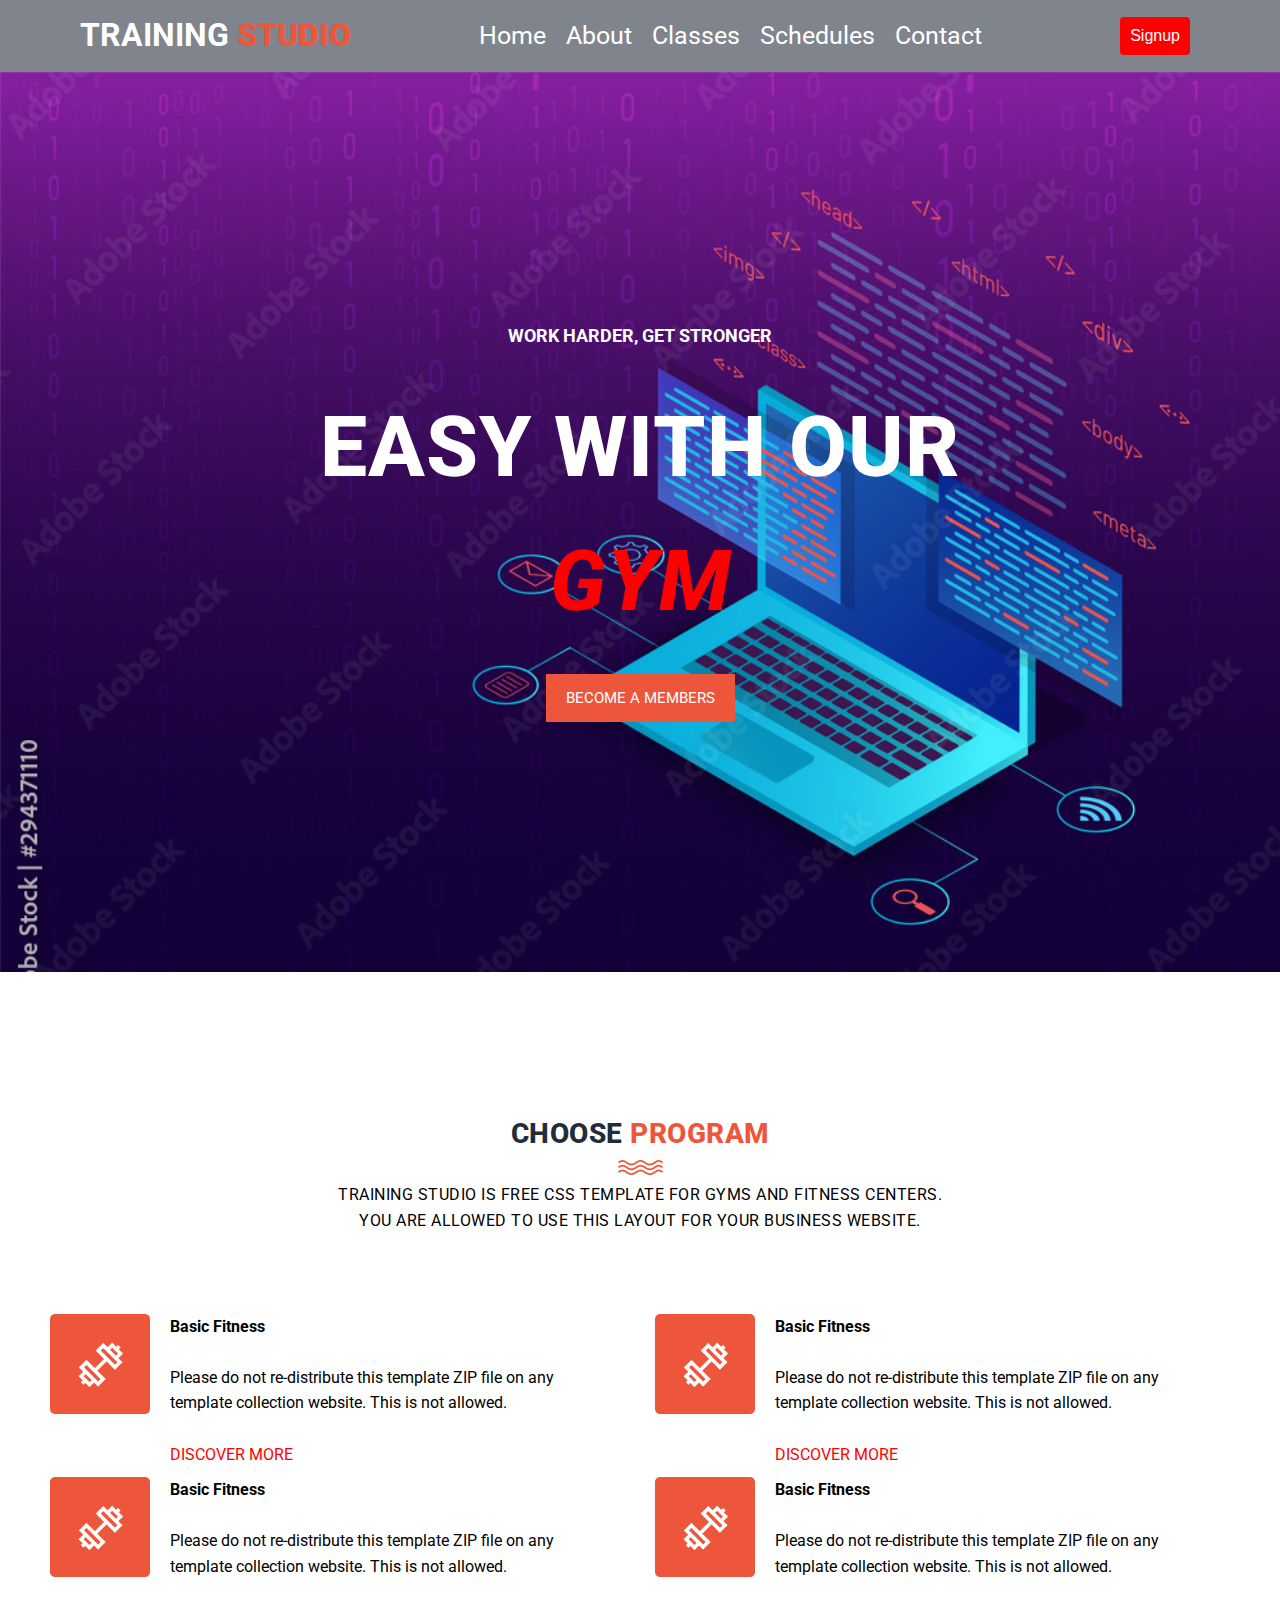
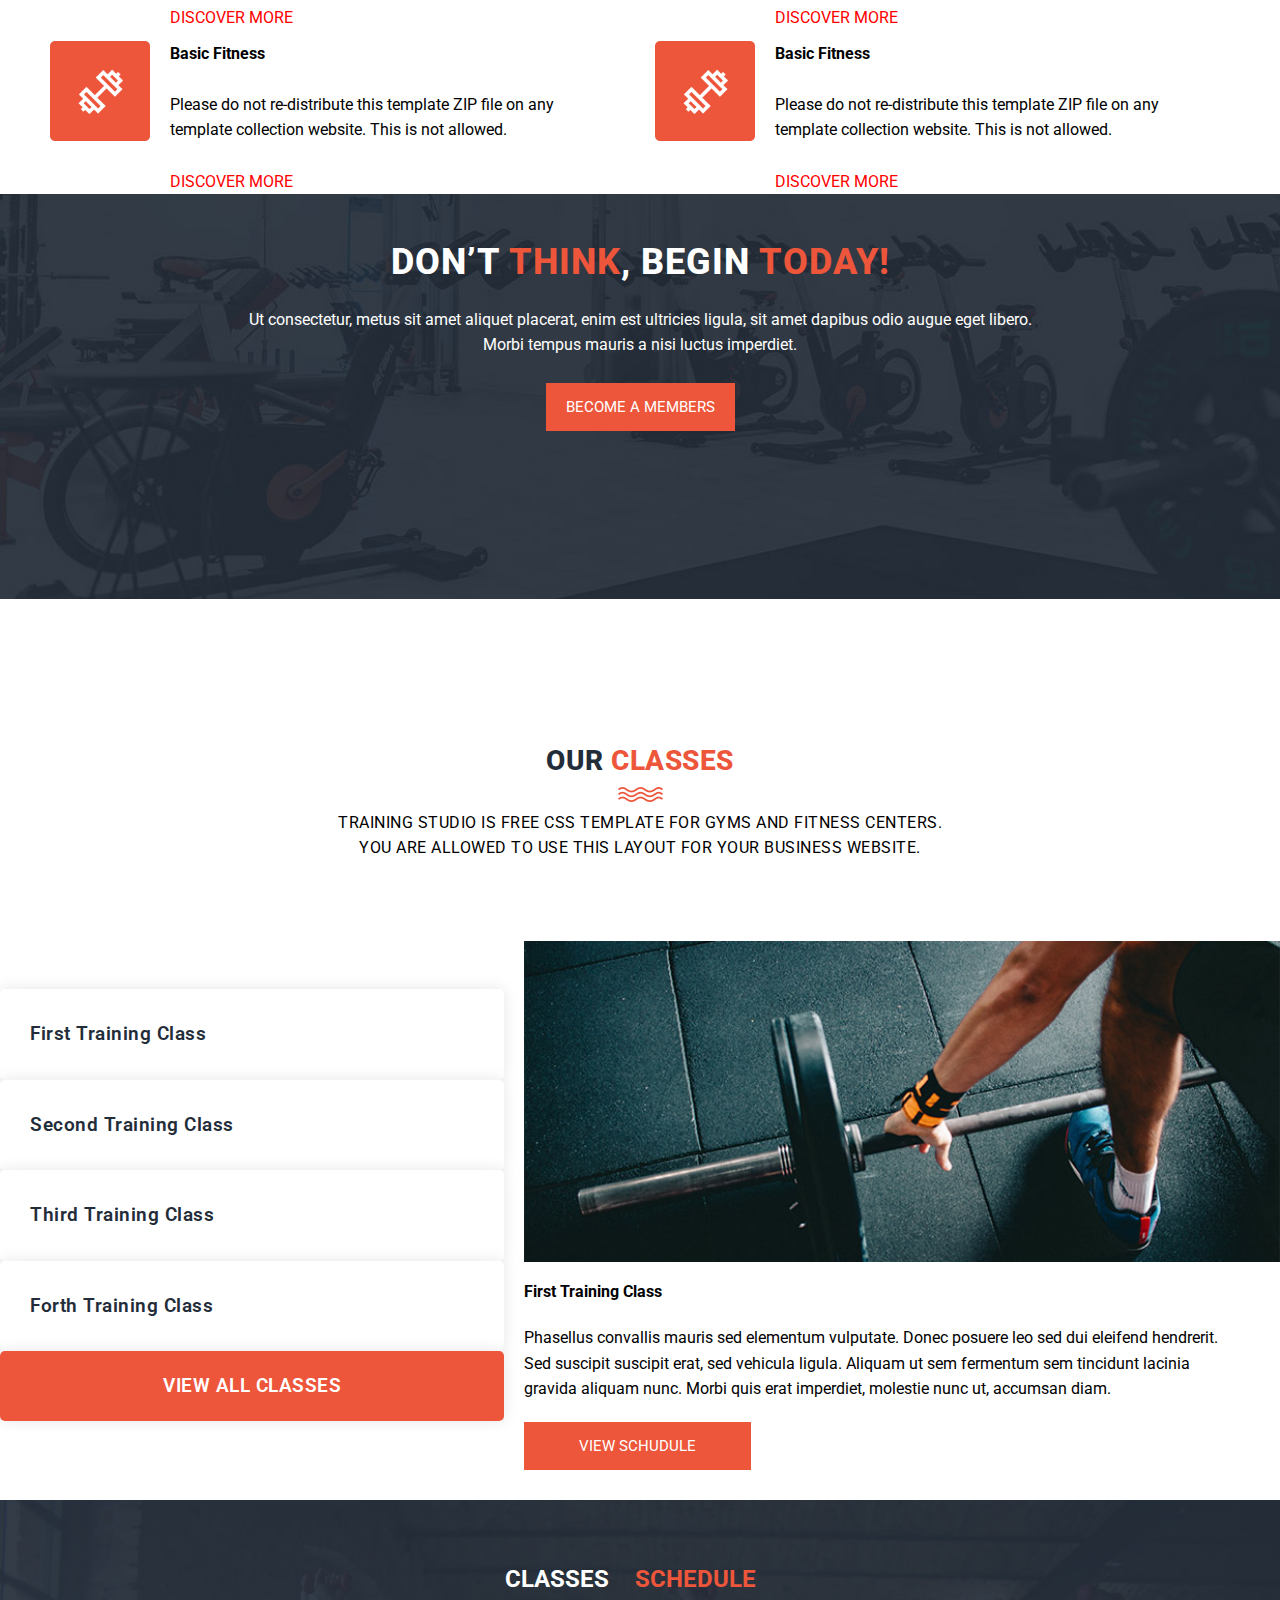
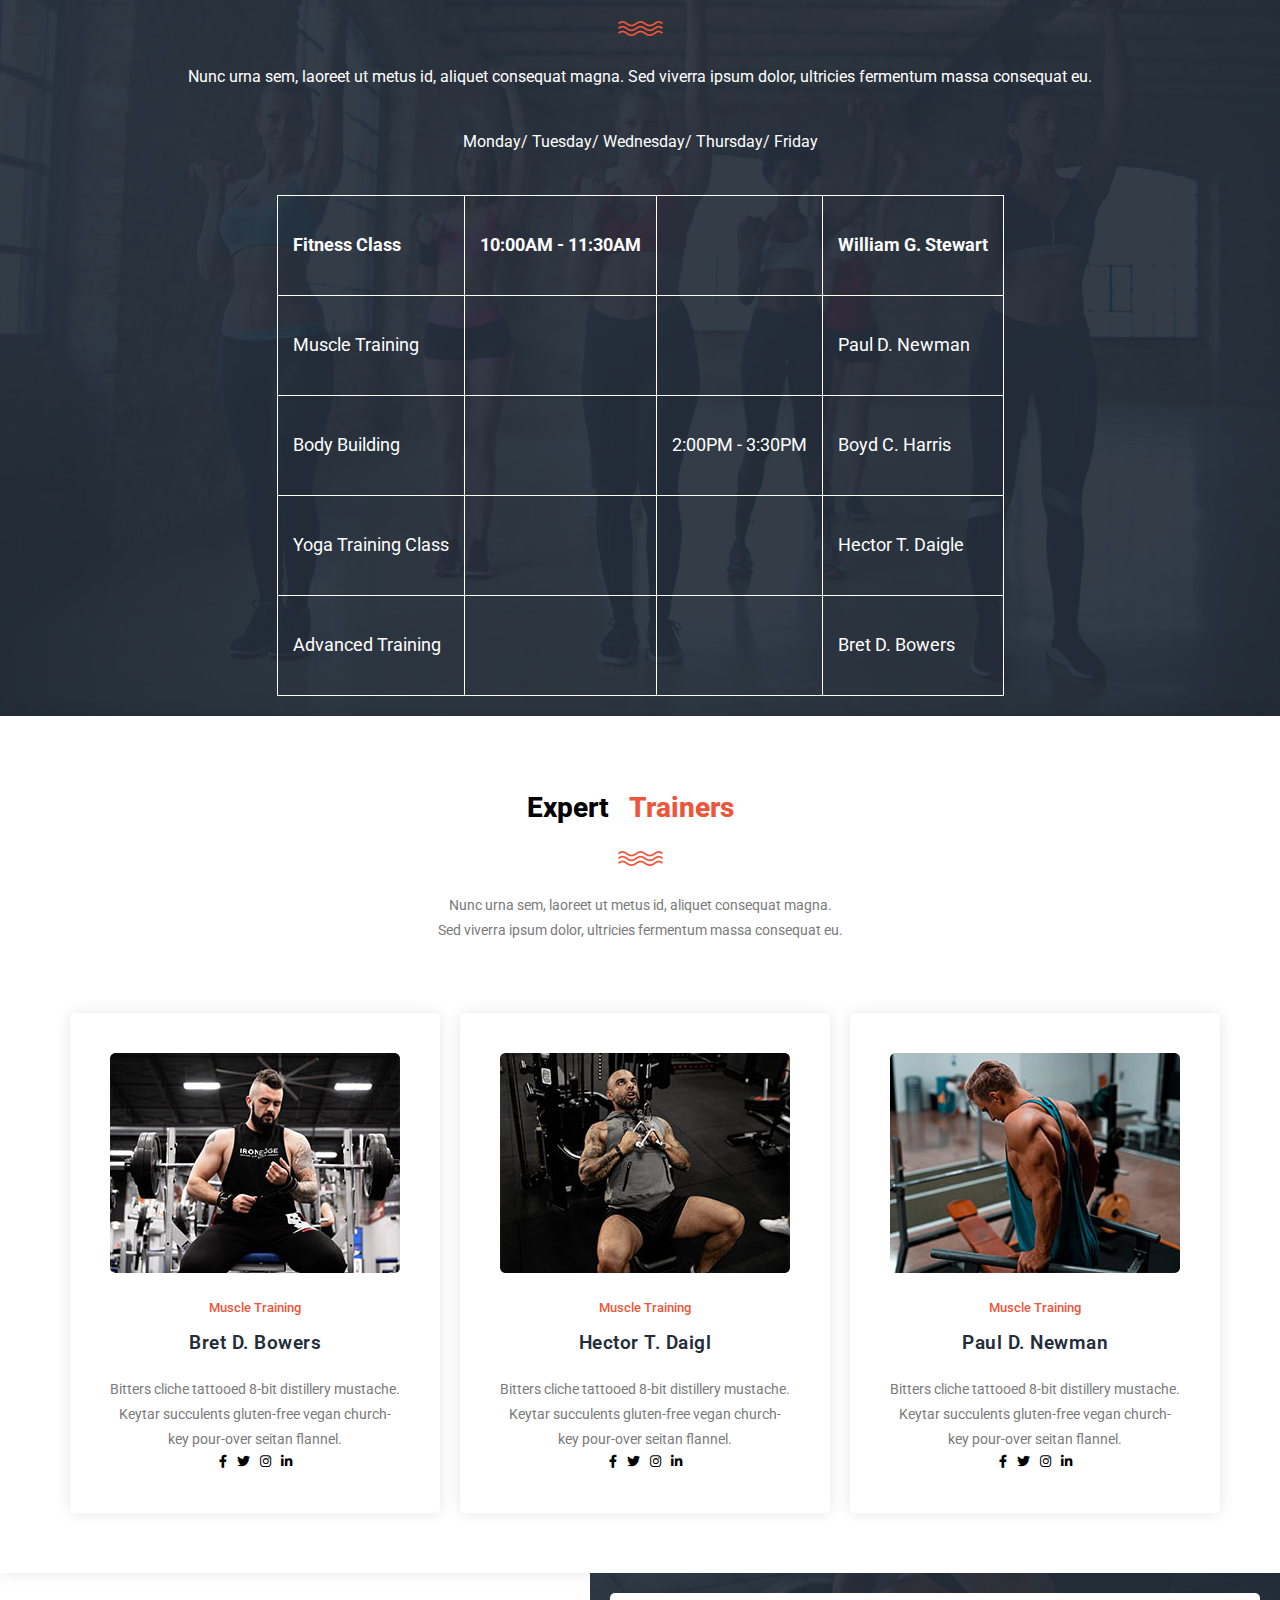
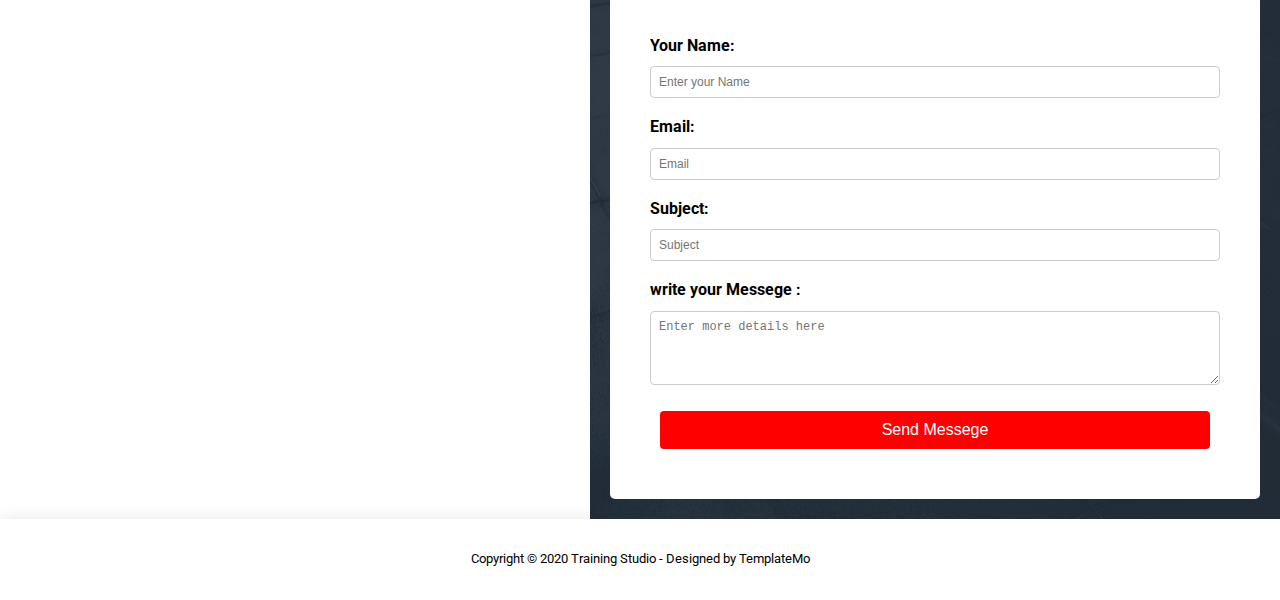
<file: index.html>
<!DOCTYPE html>
<html lang="en">

<head>
    <meta charset="UTF-8">
    <meta name="viewport" content="width=device-width, initial-scale=1.0">
    <title>Document</title>
</head>
<link rel="stylesheet" href="https://cdnjs.cloudflare.com/ajax/libs/font-awesome/6.6.0/css/all.min.css">
    <link rel="stylesheet" href="https://cdnjs.cloudflare.com/ajax/libs/font-awesome/6.0.0-beta3/css/all.min.css">

<link rel="stylesheet" href="style.css">

<body>
    <!-- https://templatemo.com/live/templatemo_548_training_studio -->
    <header>
        <div class="humbuger">
            <i class="fa-solid fa-bars" data-visible="true"
          ></i>
            <i class="fa-solid fa-close" data-visible="false"></i>

        </div>
        <nav class="container Desktop-Menu" data-visible="false">
            <h2>TRAINING <em>STUDIO</em></h2>
            <ul class="list">
                <li><a href="#">Home</a></li>
                <li><a href="#">About</a></li>
                <li><a href="#">Classes</a></li>
                <li><a href="#">Schedules</a></li>
                <li><a href="#">Contact</a></li>
            </ul>
            <button>Signup</button>
        </nav>
        <nav class="Mobile-Menu" data-visible="false">
            <div class="navigation">
                <h2>TRAINING <span class="MobileHead">STUDIO</span> </h2>
                <ul class="list">
                    <li><a href="#">Home</a></li>
                    <li><a href="#">About</a></li>
                    <li><a href="#">Classes</a></li>
                    <li><a href="#">Schedules</a></li>
                    <li><a href="#">Contact</a></li>
                </ul>

                <button class="mobilebutton">Signup</button>
            </div>

        </nav>
    </header>
    <div class="hero">
        <div class="caption">
            <h6>WORK HARDER, GET STRONGER</h6>
            <h2>EASY WITH OUR<br>
                <em>GYM</em>
            </h2>
        </div>
        <div class="mainbutton">
            <a href="#">BECOME A MEMBERS</a>
        </div>

    </div>
    <section class="section">
        <div class="container">
            <div class="section-heading">
                <h2>CHOOSE <em>PROGRAM</em>
                </h2>
                <div class="photo">
                    <img src="svg.png" alt="">
                </div>
                <P>Training Studio is free CSS template for gyms and fitness centers. <br> You are allowed to use this
                    layout for your business website.</P>
            </div>
        </div>
        <div class="container1">
            <div class="one">
                <div class="image1">
                    <img src="fit.png" alt="">
                </div>
                <div class="info">
                    <h4>Basic Fitness</h4>
                    <br>
                    <p>Please do not re-distribute this template ZIP file on any <br> template collection website. This
                        is not allowed.</p>
                    <br>
                    <a href="#">DISCOVER MORE</a>
                </div>
            </div>
            <div class="one">
                <div class="image1">
                    <img src="fit.png" alt="">
                </div>
                <div class="info">
                    <h4>Basic Fitness</h4>
                    <br>
                    <p>Please do not re-distribute this template ZIP file on any <br> template collection website. This
                        is not allowed.</p>
                    <br>
                    <a href="#">DISCOVER MORE</a>
                </div>
            </div>
            <div class="one">
                <div class="image1">
                    <img src="fit.png" alt="">
                </div>
                <div class="info">
                    <h4>Basic Fitness</h4>
                    <br>
                    <p>Please do not re-distribute this template ZIP file on any <br> template collection website. This
                        is not allowed.</p>
                    <br>
                    <a href="#">DISCOVER MORE</a>
                </div>
            </div>
            <div class="one">
                <div class="image1">
                    <img src="fit.png" alt="">
                </div>
                <div class="info">
                    <h4>Basic Fitness</h4>
                    <br>
                    <p>Please do not re-distribute this template ZIP file on any <br> template collection website. This
                        is not allowed.</p>
                    <br>
                    <a href="#">DISCOVER MORE</a>
                </div>
            </div>
            <div class="one">
                <div class="image1">
                    <img src="fit.png" alt="">
                </div>
                <div class="info">
                    <h4>Basic Fitness</h4>
                    <br>
                    <p>Please do not re-distribute this template ZIP file on any <br> template collection website. This
                        is not allowed.</p>
                    <br>
                    <a href="#">DISCOVER MORE</a>
                </div>
            </div>
            <div class="one">
                <div class="image1">
                    <img src="fit.png" alt="">
                </div>
                <div class="info">
                    <h4>Basic Fitness</h4>
                    <br>
                    <p>Please do not re-distribute this template ZIP file on any <br> template collection website. This
                        is not allowed.</p>
                    <br>
                    <a href="#">DISCOVER MORE</a>
                </div>
            </div>
        </div>
    </section>
    <div class="middle">
        <div class="middleHead"></div>
        <h2>Don’t <em>think</em>, begin <em>today!</em></h2>
        <p>Ut consectetur, metus sit amet aliquet placerat, enim est ultricies ligula, sit amet dapibus odio augue eget
            libero. <br> Morbi tempus mauris a nisi luctus imperdiet.</p>
        <a href="#">BECOME A MEMBERS</a>
    </div>
    <section class="section2">
        <div class="container">
            <div class="section-heading">
                <h2>OUR <em>CLASSES</em>
                </h2>
                <div class="photo">
                    <img src="svg.png" alt="">
                </div>
                <P>Training Studio is free CSS template for gyms and fitness centers. <br> You are allowed to use this
                    layout for your business website.</P>
            </div>
        </div>
    </section>
    <section class="section3">
        <div class="main3">
            <div class="container3">
                <ul>
                    <li><a href="#">First training class</a></li>
                    <li><a href="#">Second training class</a></li>
                    <li><a href="#">Third training class</a></li>
                    <li><a href="#">Forth training class</a></li>
                </ul>
                <div class="mainroundedbutton">
                    <a href="#">VIEW ALL CLASSES</a>
                </div>
            </div>

            <div class="img">
                <img src="first.jpg" alt="">
                <h4>First Training Class</h4>
                <p>Phasellus convallis mauris sed elementum vulputate. Donec posuere leo sed dui eleifend hendrerit.
                    <br>Sed suscipit suscipit erat, sed vehicula ligula. Aliquam ut sem fermentum sem tincidunt lacinia
                    <br>gravida aliquam nunc. Morbi quis erat imperdiet, molestie nunc ut, accumsan diam.</p>
                <div class="mainroundedbutton2">
                    <a href="#">View Schudule</a>
                </div>
            </div>
        </div>


    </section>

    <section class="section4">
        <div class="container4">

            <div class="section-headin2">
                <h2>CLASSES <em> SCHEDULE</em>
                </h2>
                <div class="photo">
                    <img src="svg.png" alt="">
                </div>
                <P>Nunc urna sem, laoreet ut metus id, aliquet consequat magna. Sed viverra ipsum dolor, ultricies fermentum massa consequat eu.</P>
                <p>Monday/ Tuesday/ Wednesday/ Thursday/ Friday</p>
                </div>

            <div class="styled-table">
                <table>
                    <tr>
                        <th>Fitness Class</th>
                        <th>10:00AM - 11:30AM</th>
                        <th></th>
                        <th>William G. Stewart</th>
                    </tr>
                    <tr>
                        <td>Muscle Training</td>
                        <td></td>
                        <td></td>
                        <td>Paul D. Newman</td>
                    </tr>
                    <tr>
                        <td>Body Building</td>
                        <td></td>
                        <td>2:00PM - 3:30PM</td>
                        <td>Boyd C. Harris</td>
                    </tr>
                    <tr>
                        <td>Yoga Training Class</td>
                        <td></td>
                        <td></td>
                        <td>Hector T. Daigle</td>
                    </tr>
                    <tr>
                        <td>Advanced Training</td>
                        <td></td>
                        <td></td>
                        <td>Bret D. Bowers</td>
                    </tr>
                </table>
            </div>

               
            </div>
        </section>

        <section class="section5">
            <div class="container5">
                <div class="section-headin2">
                    <h2>Expert<em>Trainers</em>
                    </h2>
                    <div class="photo">
                        <img src="svg.png" alt="">
                    </div>
                    <P>Nunc urna sem, laoreet ut metus id, aliquet consequat magna. <br>

                        Sed viverra ipsum dolor, ultricies fermentum massa consequat eu.
                                       </div>
          
            <div class="all">
                <div class="main-container">
                    <img src="gm11.jpg" alt="">
                    <span>Muscle Training</span>
                    <h4>Bret D. Bowers</h4>
                    <p>Bitters cliche tattooed 8-bit distillery mustache. Keytar succulents gluten-free vegan church-key pour-over seitan flannel.</p>
                    <ul class="social-media-list">
                        <li><a href="https://facebook.com" target="_blank"><i class="fab fa-facebook-f"></i></a></li>
                        <li><a href="https://twitter.com" target="_blank"><i class="fab fa-twitter"></i></a></li>
                        <li><a href="https://instagram.com" target="_blank"><i class="fab fa-instagram"></i></a></li>
                        <li><a href="https://linkedin.com" target="_blank"><i class="fab fa-linkedin-in"></i></a></li>
                    </ul>
                </div>
                <div class="main-container">
                    <img src="gm2.jpg" alt="">
                    <span>Muscle Training</span>
                    <h4>Hector T. Daigl</h4>
                    <p>Bitters cliche tattooed 8-bit distillery mustache. Keytar succulents gluten-free vegan church-key pour-over seitan flannel.</p>
                    <ul class="social-media-list">
                        <li><a href="https://facebook.com" target="_blank"><i class="fab fa-facebook-f"></i></a></li>
                        <li><a href="https://twitter.com" target="_blank"><i class="fab fa-twitter"></i></a></li>
                        <li><a href="https://instagram.com" target="_blank"><i class="fab fa-instagram"></i></a></li>
                        <li><a href="https://linkedin.com" target="_blank"><i class="fab fa-linkedin-in"></i></a></li>
                    </ul>
                </div>
                <div class="main-container">
                    <img src="gm1.jpg" alt="">
                    <span>Muscle Training</span>
                    <h4>Paul D. Newman</h4>
                    <p>Bitters cliche tattooed 8-bit distillery mustache. Keytar succulents gluten-free vegan church-key pour-over seitan flannel.</p>
                    <ul class="social-media-list">
                        <li><a href="https://facebook.com" target="_blank"><i class="fab fa-facebook-f"></i></a></li>
                        <li><a href="https://twitter.com" target="_blank"><i class="fab fa-twitter"></i></a></li>
                        <li><a href="https://instagram.com" target="_blank"><i class="fab fa-instagram"></i></a></li>
                        <li><a href="https://linkedin.com" target="_blank"><i class="fab fa-linkedin-in"></i></a></li>
                    </ul>
                </div>
            </div>
        </div>
          </section>
<section class="section6">
    <div class="container6">
        <div class="map-container">
            <iframe 
                src="https://www.google.com/maps/embed?pb=!1m18!1m12!1m3!1d125905.43939709084!2d43.98426444198151!3d9.548201552032797!2m3!1f0!2f0!3f0!3m2!1i1024!2i768!4f13.1!3m3!1m2!1s0x1628bf87108c7219%3A0x61638d9da9bd62d2!2sHargeisa!5e0!3m2!1sen!2sso!4v1729259922619!5m2!1sen!2sso" 
                width="600" 
                height="450" 
                style="border:0;" 
                allowfullscreen="" 
                loading="lazy" 
                referrerpolicy="no-referrer-when-downgrade">
            </iframe>
        </div>
        <div class="frame">
<div class="contact-form">
    <div class="inputs">
        <form action="#">
            <label for="input1">Your Name:</label>
            <input type="text" id="input1" name="input1" placeholder="Enter your Name">
            <label for="input2">Email:</label>
            <input type="email" id="input2" name="input2" placeholder="Email">

            <label for="input3">Subject:</label>
            <input type="password" id="input3" name="input3" placeholder="Subject">

            <label for="textarea">write your Messege :</label>
            <textarea id="textarea" name="textarea" rows="4" placeholder="Enter more details here"></textarea>
                <button type="submit">Send Messege</button>
        </form>
    </div>
        </div>
        </div>
    </div>
    </div>  
</section>
    



    <footer>
        <div class="container5">
            <p>Copyright © 2020 Training Studio - Designed by TemplateMo</p>
        </div>
    </footer>

    <script>
        const hamburger = document.querySelector('.humbuger');
        const mobileMenu = document.querySelector('.Mobile-Menu');
        const icons = document.querySelectorAll("i"); // Rename 'icon' to 'icons' for clarity
    
        hamburger.addEventListener("click", function(event) {
            const isVisible = mobileMenu.getAttribute('data-visible');
            if (isVisible =='true') {
                mobileMenu.setAttribute('data-visible', 'false');
                icons[0].setAttribute('data-visible', 'true'); 
                icons[1].setAttribute('data-visible', 'false');
            } else if (isVisible == 'false') {
                mobileMenu.setAttribute('data-visible', 'true');
                icons[0].setAttribute('data-visible', 'false'); 
                icons[1].setAttribute('data-visible', 'true');  
            }
        });
    </script>

</body>

</html>
</file>
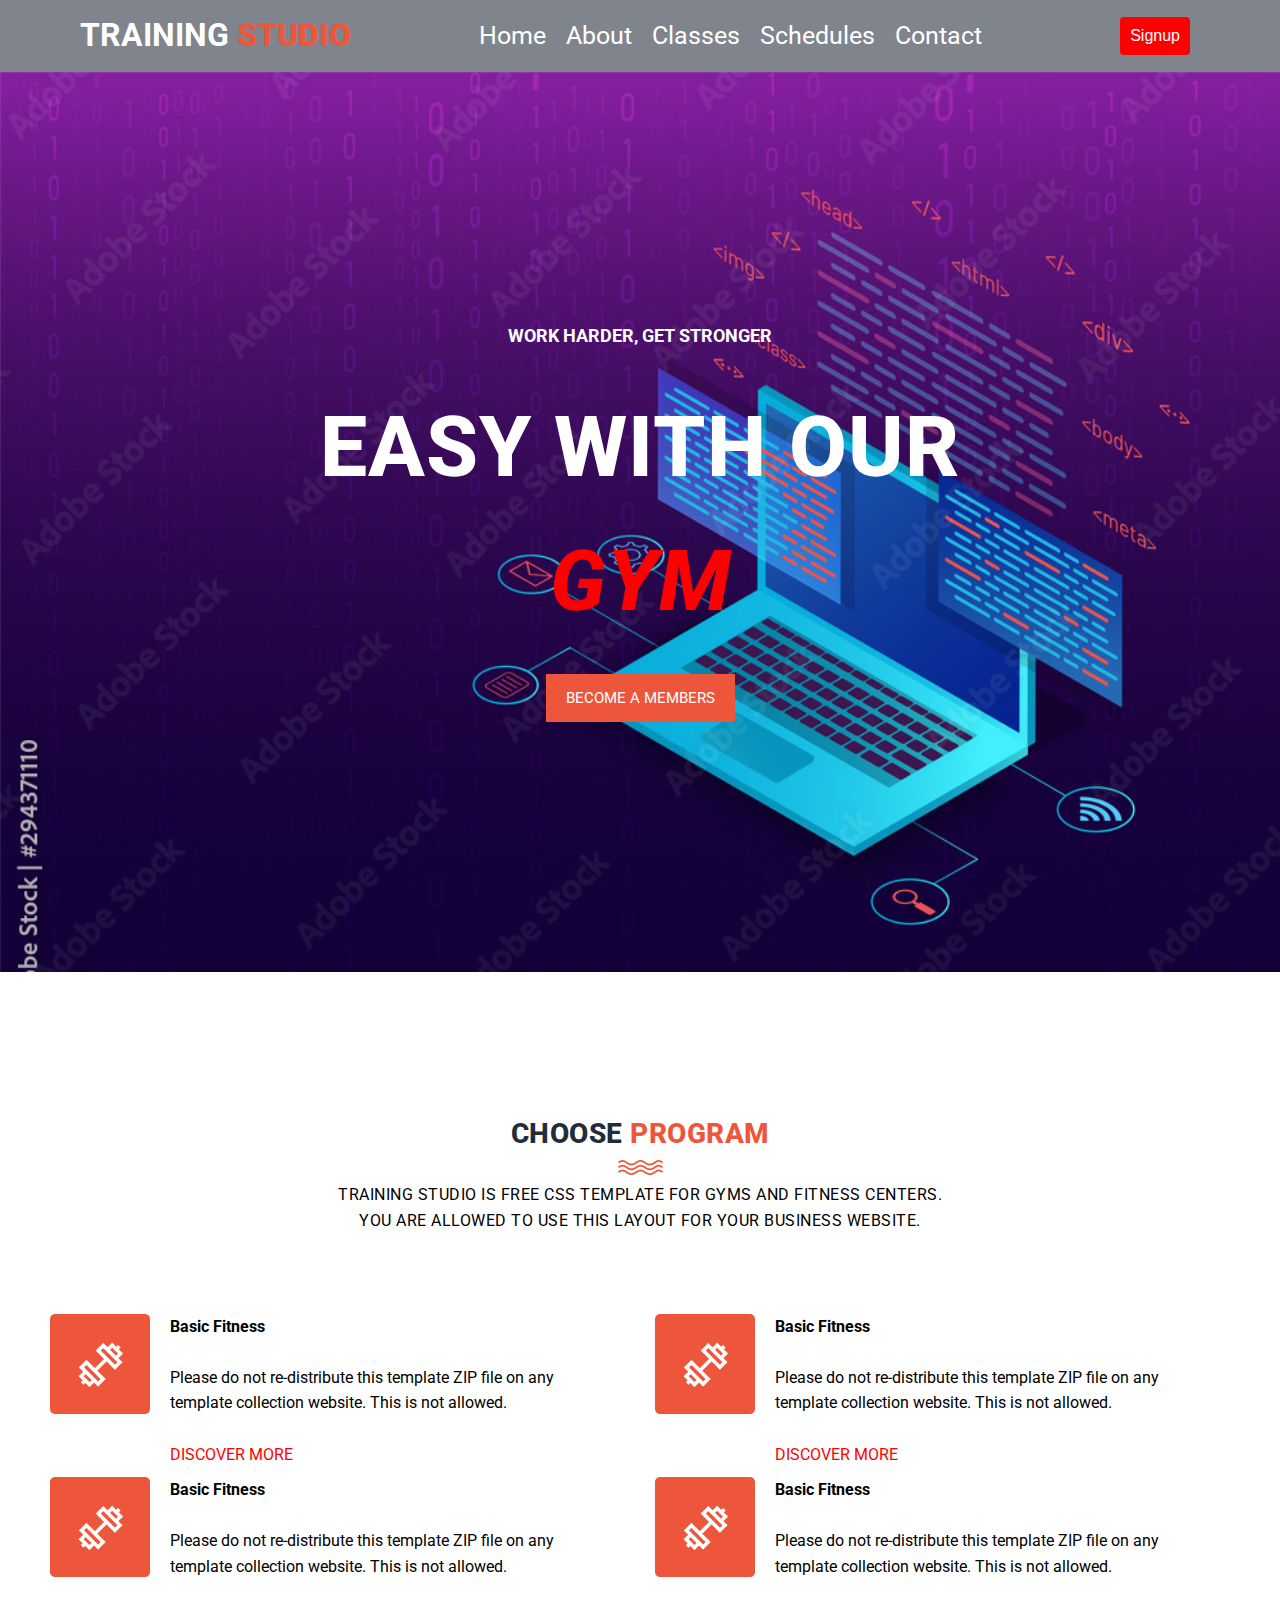
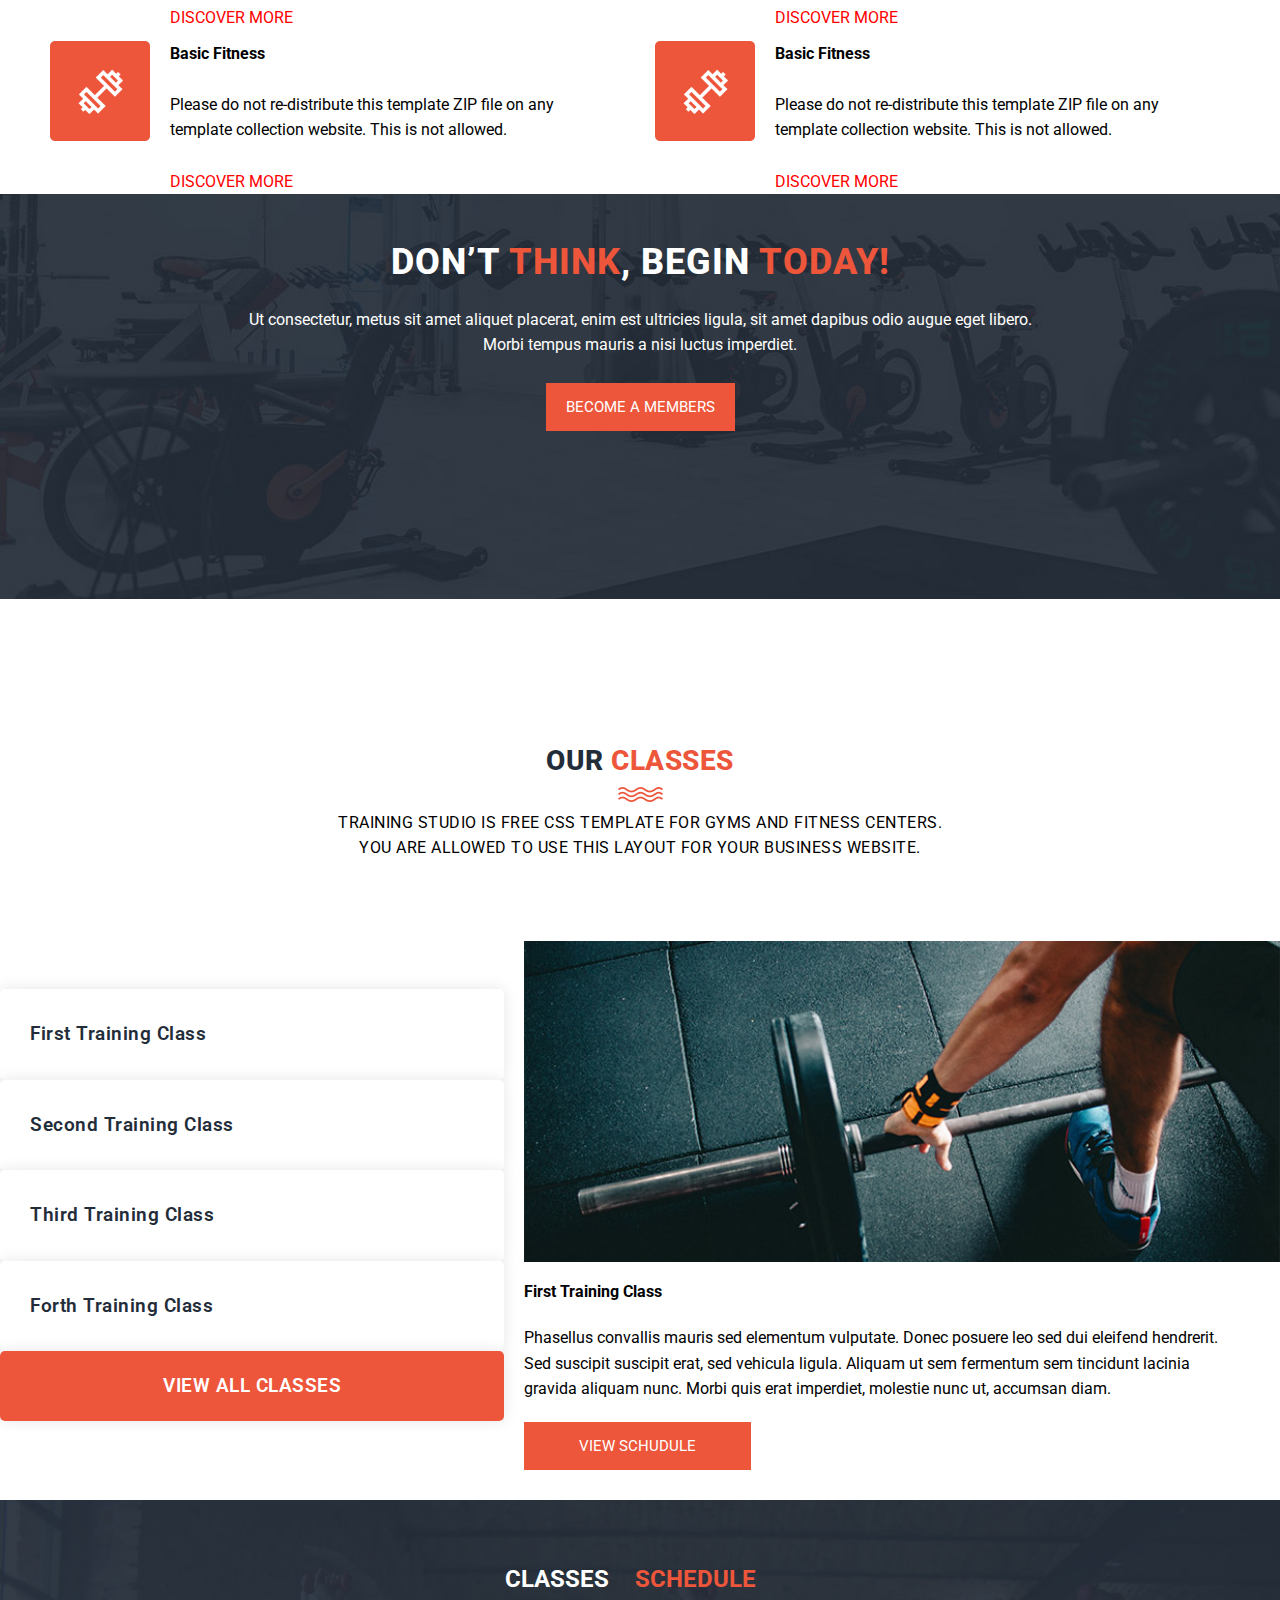
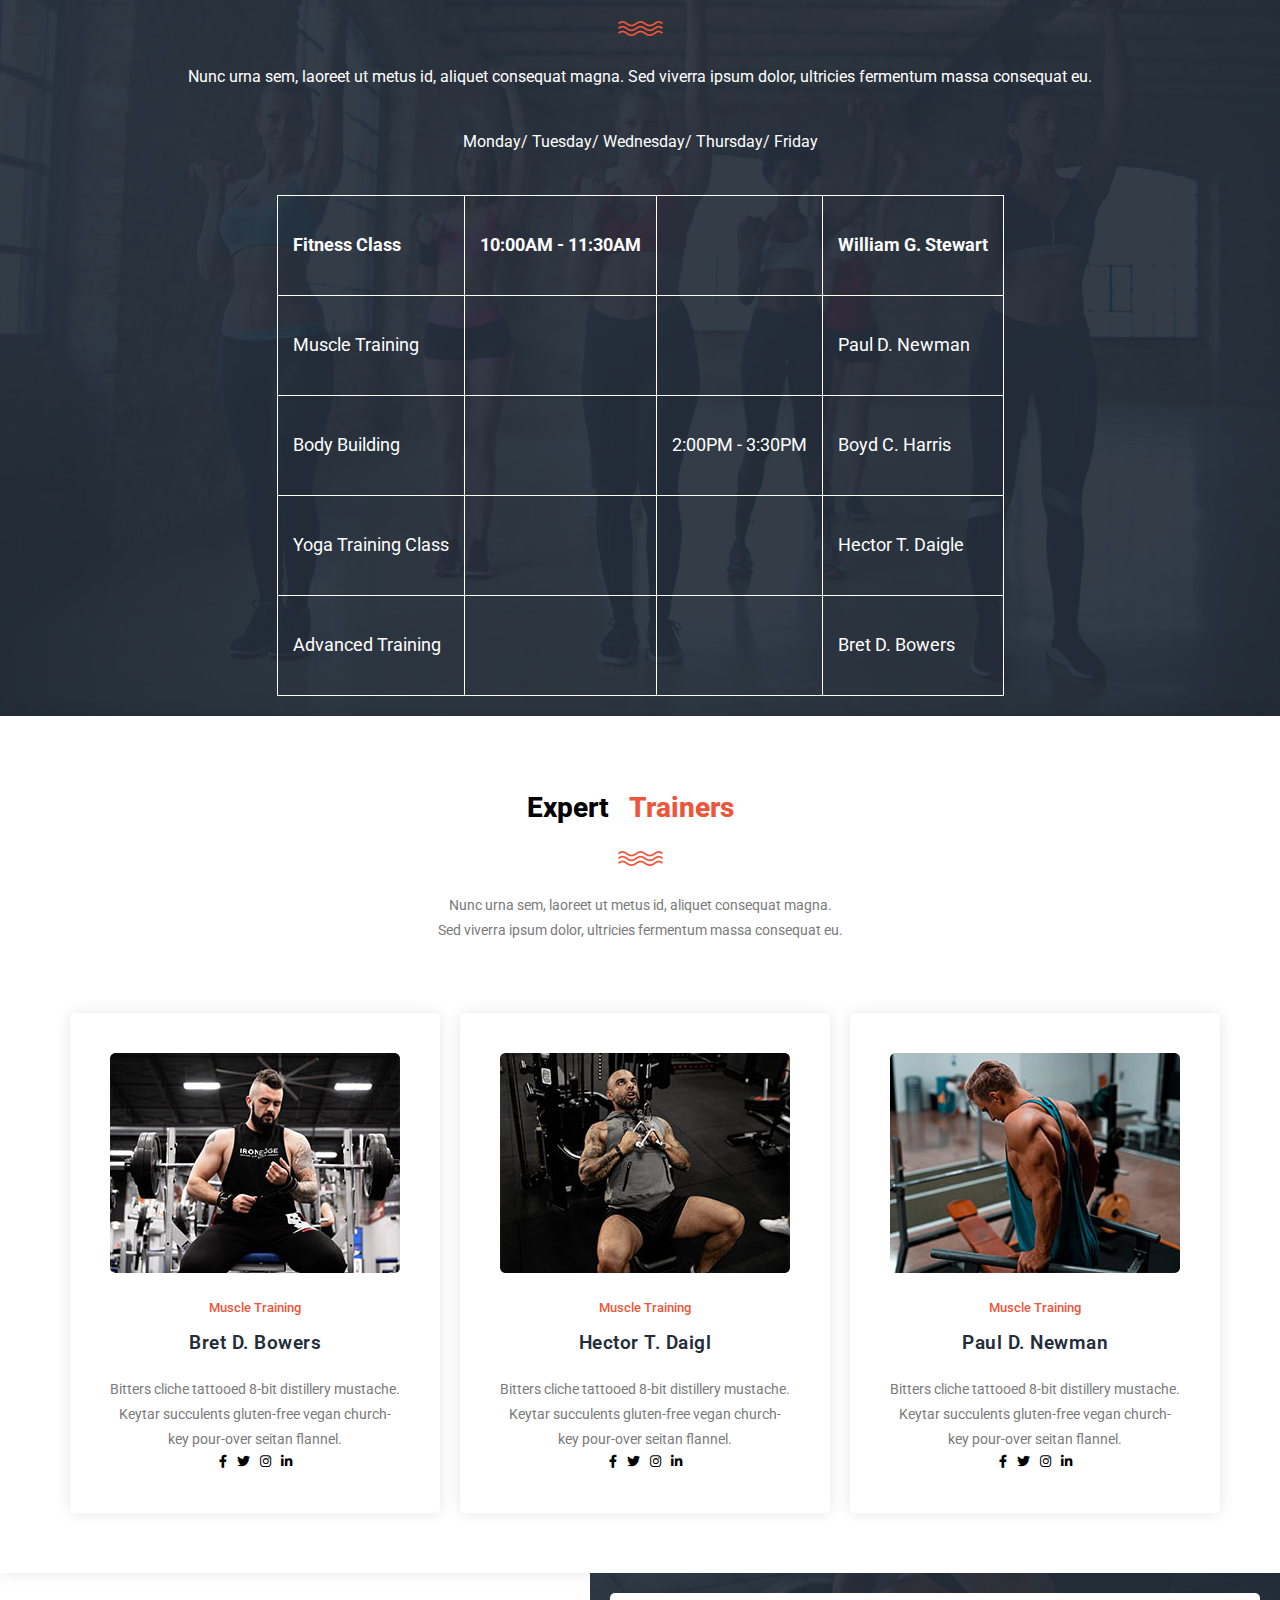
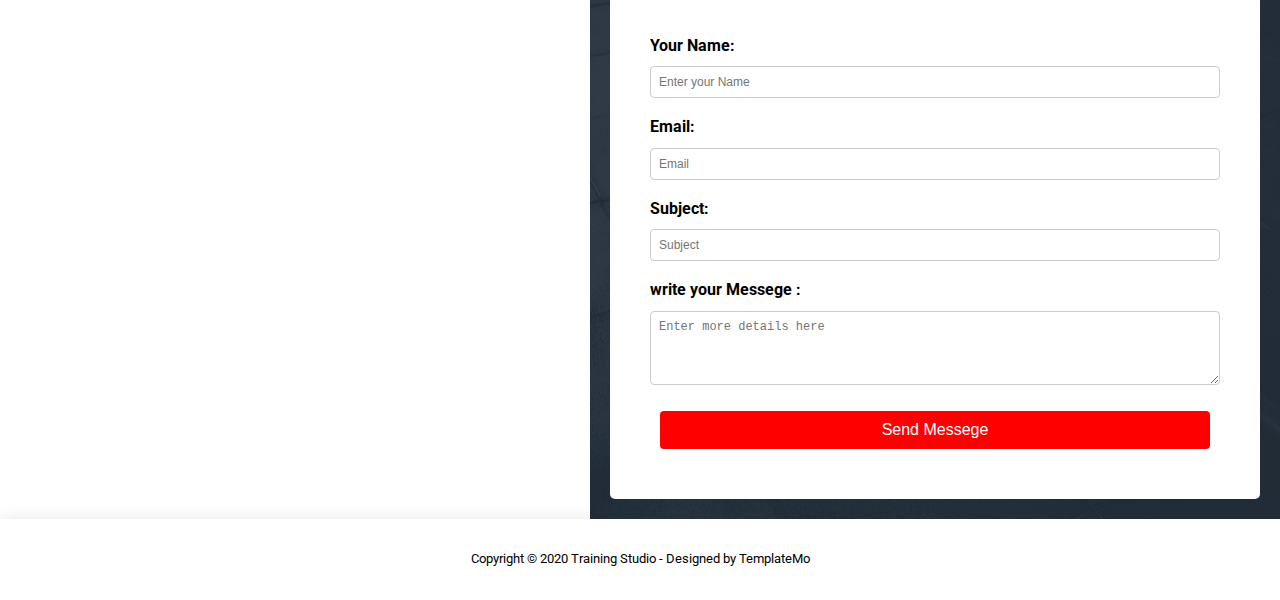
<file: inde.html>
<!DOCTYPE html>
<html lang="en">

<head>
    <meta charset="UTF-8">
    <meta name="viewport" content="width=device-width, initial-scale=1.0">
    <title>Document</title>
</head>
<link rel="stylesheet" href="https://cdnjs.cloudflare.com/ajax/libs/font-awesome/6.6.0/css/all.min.css">
    <link rel="stylesheet" href="https://cdnjs.cloudflare.com/ajax/libs/font-awesome/6.0.0-beta3/css/all.min.css">

<link rel="stylesheet" href="style.css">

<body>
    <!-- https://templatemo.com/live/templatemo_548_training_studio -->
    <header>
        <div class="humbuger">
            <i class="fa-solid fa-bars" data-visible="true"
          ></i>
            <i class="fa-solid fa-close" data-visible="false"></i>

        </div>
        <nav class="container Desktop-Menu" data-visible="false">
            <h2>TRAINING <em>STUDIO</em></h2>
            <ul class="list">
                <li><a href="#">Home</a></li>
                <li><a href="#">About</a></li>
                <li><a href="#">Classes</a></li>
                <li><a href="#">Schedules</a></li>
                <li><a href="#">Contact</a></li>
            </ul>
            <button>Signup</button>
        </nav>
        <nav class="Mobile-Menu" data-visible="false">
            <div class="navigation">
                <h2>TRAINING <span class="MobileHead">STUDIO</span> </h2>
                <ul class="list">
                    <li><a href="#">Home</a></li>
                    <li><a href="#">About</a></li>
                    <li><a href="#">Classes</a></li>
                    <li><a href="#">Schedules</a></li>
                    <li><a href="#">Contact</a></li>
                </ul>

                <button class="mobilebutton">Signup</button>
            </div>

        </nav>
    </header>
    <div class="hero">
        <div class="caption">
            <h6>WORK HARDER, GET STRONGER</h6>
            <h2>EASY WITH OUR<br>
                <em>GYM</em>
            </h2>
        </div>
        <div class="mainbutton">
            <a href="#">BECOME A MEMBERS</a>
        </div>

    </div>
    <section class="section">
        <div class="container">
            <div class="section-heading">
                <h2>CHOOSE <em>PROGRAM</em>
                </h2>
                <div class="photo">
                    <img src="svg.png" alt="">
                </div>
                <P>Training Studio is free CSS template for gyms and fitness centers. <br> You are allowed to use this
                    layout for your business website.</P>
            </div>
        </div>
        <div class="container1">
            <div class="one">
                <div class="image1">
                    <img src="fit.png" alt="">
                </div>
                <div class="info">
                    <h4>Basic Fitness</h4>
                    <br>
                    <p>Please do not re-distribute this template ZIP file on any <br> template collection website. This
                        is not allowed.</p>
                    <br>
                    <a href="#">DISCOVER MORE</a>
                </div>
            </div>
            <div class="one">
                <div class="image1">
                    <img src="fit.png" alt="">
                </div>
                <div class="info">
                    <h4>Basic Fitness</h4>
                    <br>
                    <p>Please do not re-distribute this template ZIP file on any <br> template collection website. This
                        is not allowed.</p>
                    <br>
                    <a href="#">DISCOVER MORE</a>
                </div>
            </div>
            <div class="one">
                <div class="image1">
                    <img src="fit.png" alt="">
                </div>
                <div class="info">
                    <h4>Basic Fitness</h4>
                    <br>
                    <p>Please do not re-distribute this template ZIP file on any <br> template collection website. This
                        is not allowed.</p>
                    <br>
                    <a href="#">DISCOVER MORE</a>
                </div>
            </div>
            <div class="one">
                <div class="image1">
                    <img src="fit.png" alt="">
                </div>
                <div class="info">
                    <h4>Basic Fitness</h4>
                    <br>
                    <p>Please do not re-distribute this template ZIP file on any <br> template collection website. This
                        is not allowed.</p>
                    <br>
                    <a href="#">DISCOVER MORE</a>
                </div>
            </div>
            <div class="one">
                <div class="image1">
                    <img src="fit.png" alt="">
                </div>
                <div class="info">
                    <h4>Basic Fitness</h4>
                    <br>
                    <p>Please do not re-distribute this template ZIP file on any <br> template collection website. This
                        is not allowed.</p>
                    <br>
                    <a href="#">DISCOVER MORE</a>
                </div>
            </div>
            <div class="one">
                <div class="image1">
                    <img src="fit.png" alt="">
                </div>
                <div class="info">
                    <h4>Basic Fitness</h4>
                    <br>
                    <p>Please do not re-distribute this template ZIP file on any <br> template collection website. This
                        is not allowed.</p>
                    <br>
                    <a href="#">DISCOVER MORE</a>
                </div>
            </div>
        </div>
    </section>
    <div class="middle">
        <div class="middleHead"></div>
        <h2>Don’t <em>think</em>, begin <em>today!</em></h2>
        <p>Ut consectetur, metus sit amet aliquet placerat, enim est ultricies ligula, sit amet dapibus odio augue eget
            libero. <br> Morbi tempus mauris a nisi luctus imperdiet.</p>
        <a href="#">BECOME A MEMBERS</a>
    </div>
    <section class="section2">
        <div class="container">
            <div class="section-heading">
                <h2>OUR <em>CLASSES</em>
                </h2>
                <div class="photo">
                    <img src="svg.png" alt="">
                </div>
                <P>Training Studio is free CSS template for gyms and fitness centers. <br> You are allowed to use this
                    layout for your business website.</P>
            </div>
        </div>
    </section>
    <section class="section3">
        <div class="main3">
            <div class="container3">
                <ul>
                    <li><a href="#">First training class</a></li>
                    <li><a href="#">Second training class</a></li>
                    <li><a href="#">Third training class</a></li>
                    <li><a href="#">Forth training class</a></li>
                </ul>
                <div class="mainroundedbutton">
                    <a href="#">VIEW ALL CLASSES</a>
                </div>
            </div>

            <div class="img">
                <img src="first.jpg" alt="">
                <h4>First Training Class</h4>
                <p>Phasellus convallis mauris sed elementum vulputate. Donec posuere leo sed dui eleifend hendrerit.
                    <br>Sed suscipit suscipit erat, sed vehicula ligula. Aliquam ut sem fermentum sem tincidunt lacinia
                    <br>gravida aliquam nunc. Morbi quis erat imperdiet, molestie nunc ut, accumsan diam.</p>
                <div class="mainroundedbutton2">
                    <a href="#">View Schudule</a>
                </div>
            </div>
        </div>


    </section>

    <section class="section4">
        <div class="container4">

            <div class="section-headin2">
                <h2>CLASSES <em> SCHEDULE</em>
                </h2>
                <div class="photo">
                    <img src="svg.png" alt="">
                </div>
                <P>Nunc urna sem, laoreet ut metus id, aliquet consequat magna. Sed viverra ipsum dolor, ultricies fermentum massa consequat eu.</P>
                <p>Monday/ Tuesday/ Wednesday/ Thursday/ Friday</p>
                </div>

            <div class="styled-table">
                <table>
                    <tr>
                        <th>Fitness Class</th>
                        <th>10:00AM - 11:30AM</th>
                        <th></th>
                        <th>William G. Stewart</th>
                    </tr>
                    <tr>
                        <td>Muscle Training</td>
                        <td></td>
                        <td></td>
                        <td>Paul D. Newman</td>
                    </tr>
                    <tr>
                        <td>Body Building</td>
                        <td></td>
                        <td>2:00PM - 3:30PM</td>
                        <td>Boyd C. Harris</td>
                    </tr>
                    <tr>
                        <td>Yoga Training Class</td>
                        <td></td>
                        <td></td>
                        <td>Hector T. Daigle</td>
                    </tr>
                    <tr>
                        <td>Advanced Training</td>
                        <td></td>
                        <td></td>
                        <td>Bret D. Bowers</td>
                    </tr>
                </table>
            </div>

               
            </div>
        </section>

        <section class="section5">
            <div class="container5">
                <div class="section-headin2">
                    <h2>Expert<em>Trainers</em>
                    </h2>
                    <div class="photo">
                        <img src="svg.png" alt="">
                    </div>
                    <P>Nunc urna sem, laoreet ut metus id, aliquet consequat magna. <br>

                        Sed viverra ipsum dolor, ultricies fermentum massa consequat eu.
                                       </div>
          
            <div class="all">
                <div class="main-container">
                    <img src="gm11.jpg" alt="">
                    <span>Muscle Training</span>
                    <h4>Bret D. Bowers</h4>
                    <p>Bitters cliche tattooed 8-bit distillery mustache. Keytar succulents gluten-free vegan church-key pour-over seitan flannel.</p>
                    <ul class="social-media-list">
                        <li><a href="https://facebook.com" target="_blank"><i class="fab fa-facebook-f"></i></a></li>
                        <li><a href="https://twitter.com" target="_blank"><i class="fab fa-twitter"></i></a></li>
                        <li><a href="https://instagram.com" target="_blank"><i class="fab fa-instagram"></i></a></li>
                        <li><a href="https://linkedin.com" target="_blank"><i class="fab fa-linkedin-in"></i></a></li>
                    </ul>
                </div>
                <div class="main-container">
                    <img src="gm2.jpg" alt="">
                    <span>Muscle Training</span>
                    <h4>Hector T. Daigl</h4>
                    <p>Bitters cliche tattooed 8-bit distillery mustache. Keytar succulents gluten-free vegan church-key pour-over seitan flannel.</p>
                    <ul class="social-media-list">
                        <li><a href="https://facebook.com" target="_blank"><i class="fab fa-facebook-f"></i></a></li>
                        <li><a href="https://twitter.com" target="_blank"><i class="fab fa-twitter"></i></a></li>
                        <li><a href="https://instagram.com" target="_blank"><i class="fab fa-instagram"></i></a></li>
                        <li><a href="https://linkedin.com" target="_blank"><i class="fab fa-linkedin-in"></i></a></li>
                    </ul>
                </div>
                <div class="main-container">
                    <img src="gm1.jpg" alt="">
                    <span>Muscle Training</span>
                    <h4>Paul D. Newman</h4>
                    <p>Bitters cliche tattooed 8-bit distillery mustache. Keytar succulents gluten-free vegan church-key pour-over seitan flannel.</p>
                    <ul class="social-media-list">
                        <li><a href="https://facebook.com" target="_blank"><i class="fab fa-facebook-f"></i></a></li>
                        <li><a href="https://twitter.com" target="_blank"><i class="fab fa-twitter"></i></a></li>
                        <li><a href="https://instagram.com" target="_blank"><i class="fab fa-instagram"></i></a></li>
                        <li><a href="https://linkedin.com" target="_blank"><i class="fab fa-linkedin-in"></i></a></li>
                    </ul>
                </div>
            </div>
        </div>
          </section>
<section class="section6">
    <div class="container6">
        <div class="map-container">
            <iframe 
                src="https://www.google.com/maps/embed?pb=!1m18!1m12!1m3!1d125905.43939709084!2d43.98426444198151!3d9.548201552032797!2m3!1f0!2f0!3f0!3m2!1i1024!2i768!4f13.1!3m3!1m2!1s0x1628bf87108c7219%3A0x61638d9da9bd62d2!2sHargeisa!5e0!3m2!1sen!2sso!4v1729259922619!5m2!1sen!2sso" 
                width="600" 
                height="450" 
                style="border:0;" 
                allowfullscreen="" 
                loading="lazy" 
                referrerpolicy="no-referrer-when-downgrade">
            </iframe>
        </div>
        <div class="frame">
<div class="contact-form">
    <div class="inputs">
        <form action="#">
            <label for="input1">Your Name:</label>
            <input type="text" id="input1" name="input1" placeholder="Enter your Name">

            <label for="input2">Email:</label>
            <input type="email" id="input2" name="input2" placeholder="Email">

            <label for="input3">Subject:</label>
            <input type="password" id="input3" name="input3" placeholder="Subject">

            <label for="textarea">write your Messege :</label>
            <textarea id="textarea" name="textarea" rows="4" placeholder="Enter more details here"></textarea>

            <button type="submit">Send Messege</button>
        </form>
    </div>
    
    
</div>
        </div>
    </div>
    </div>  
</section>
    



    <footer>
        <div class="container5">
            <p>Copyright © 2020 Training Studio - Designed by TemplateMo</p>
        </div>
    </footer>

    <script>
        const hamburger = document.querySelector('.humbuger');
        const mobileMenu = document.querySelector('.Mobile-Menu');
        const icons = document.querySelectorAll("i"); // Rename 'icon' to 'icons' for clarity
    
        hamburger.addEventListener("click", function(event) {
            const isVisible = mobileMenu.getAttribute('data-visible');
            if (isVisible =='true') {
                mobileMenu.setAttribute('data-visible', 'false');
                icons[0].setAttribute('data-visible', 'true'); 
                icons[1].setAttribute('data-visible', 'false');
            } else if (isVisible == 'false') {
                mobileMenu.setAttribute('data-visible', 'true');
                icons[0].setAttribute('data-visible', 'false'); 
                icons[1].setAttribute('data-visible', 'true');  
            }
        });
    </script>

</body>

</html>
</file>
<file: style.css>
@import url('https://fonts.googleapis.com/css2?family=Roboto:ital,wght@0,100;0,300;0,400;0,500;0,700;0,900;1,100;1,300;1,400;1,500;1,700;1,900&display=swap');

*{
    margin: 0;
    padding: 0;
box-sizing: border-box;
}
body{
    font-family: 'Roboto', sans-serif;
    line-height: 1.6;
}
.Desktop-Menu h2{
    color: white;
    font-size: 2rem;
    font-weight: 400px;
    cursor: pointer;
    }
span{
      color:red;
    font-size: 2rem;
    font-weight: 400PX;
       cursor: pointer;
}
.container{
    width: min(90%,1120px);
    display: flex;
    gap: 10px;
    justify-content: space-between;
    align-items: center;
   margin-inline: auto;
      text-align: center;
}
 
.Desktop-Menu{
    height: 100%;
    
    
}
.Desktop-Menu ul{
    height: 100%;
    display: flex;
    gap: 20px;
    list-style-type: none;
    padding: 10px;

}

.Desktop-Menu ul li a{
    text-decoration: none;
    color:white;
    font-size: 25px;
    height: 100%;
}

.Desktop-Menu ul li a:hover{
    color: #ed563b;
}
header{
    background-color: #80858d;
    height: 72px;
    position: sticky;
    top:0;
    z-index:1111;

}
button{
    background-color: red;
    color: white;
    padding: 10px;
    font-size: 28px;
       border-radius: 2px;
       border: none;
       cursor: pointer;
       margin: 10px;
}
button:hover{
    background-color: white;
    color: red;
    border: 1px solid black;
}
.list{
    align-items: center;
}
#Home{
    color: Red;
}
.list Home a{
    color: red;
}
.fa-solid{
    font-size: 40px;
    color: red;
}
.Desktop-Menu em{
    font-style: normal;
    color: #ed563b;
    font-weight: 900;
}
.Mobile-Menu{
    display: none;
}

.humbuger{
    display: none;
}
.hero{
    background-image: url('kkk.jpg' );
    background-size: cover;
    height: 100vh;
    display: flex;
    text-align: center;
    justify-content: center;
position: relative;
}
.hero{
    display: flex;
    flex-direction: column;
}
.caption h2{
    margin-top: 30px;
    margin-bottom: 25px;
    font-size: 84px;
    text-transform: uppercase;
    font-weight: 800;   
    color: #fff;
    letter-spacing: 1px;
}
.caption h6{
    font-size: 18px;
    color: white;
    font-weight: 800px;
    }
.caption em{
    font-size: 84px;
    text-transform: uppercase;
    font-weight: 800;   
    color:red;
    letter-spacing: 1px;
}
.section-heading em{
    font-style: normal;
    color: #ed563b;
}
.section-heading{
    text-align: center;
    margin-top: 140px;
    margin-bottom: 80px;


}
.section-heading h2{
    font-size: 28px;
    font-weight: 800;
    color: #232d39;
    text-transform: uppercase;
    letter-spacing: 0.5px;
    margin-top: 0px;
    margin-bottom: 0px;
}
.mainbutton a{
    display: inline-block;
    font-size: 15px;
    padding: 12px 20px;
    background-color: #ed563b;
    color: #fff;
    text-align: center;
    font-weight: 400;
    text-transform: uppercase;
    transition: all .3s;
    text-decoration: none;

}
.mainbutton a:hover{
    background-color: white;
    color: red;
    border: 1px solid black;
transition: cubic-bezier(0.165, 0.84, 0.44, 1);
}
.section-heading{
    color: black;
    text-transform: uppercase;
    letter-spacing: 0.5px;
    border-radius: 10px;
}
.one{
    margin-left: 10px;
    display: flex;
    gap: 20px;

}
.one a{
    text-decoration: none !important;
    color: red;
}
.container1{

    display: grid;
    margin:auto 40px;
    grid-template-columns: repeat(2, 1fr);
    gap: 10px;
    
}
.hero{
    height: calc(100vh-4.5rem);
}
.section-heading{
    width: 100%;
    text-align: center;
 }


    .middle{
        background-image: url('cta-bg.jpg' );
        background-size: cover;
        height: 45vh;
            text-align: center;
        justify-content: center;
    }
.middle h2{
    padding-top: 40px;
     font-size: 36px;
    text-transform: uppercase;
    font-weight: 800;
    color: #fff;
    letter-spacing: 1px;
}
.middle h2 em{
    font-style: normal;
    color: #ed563b;
}
.middle p{
    font-size: 16px;
    color: #fff;
    margin: 15px 0px 25px 0px;
}
.middle a{
    display: inline-block;
    font-size: 15px;
    padding: 12px 20px;
    background-color: #ed563b;
    color: #fff;
    text-align: center;
    font-weight: 400;
    text-transform: uppercase;
    transition: all .3s;
    text-decoration: none;
  }
  .middle a:hover{
    background-color: white;
    color: red;
    border: 1px solid black;
transition: cubic-bezier(0.165, 0.84, 0.44, 1);
}
.main3 ul li a{
    text-transform: capitalize;
    width: 100%;
    padding: 30px 30px;
    display: inline-block;
    background-color: #fff;
    box-shadow: 0px 0px 15px rgba(0, 0, 0, 0.1);
    border-radius: 5px;
    font-size: 19px;
    color: #232d39;
    letter-spacing: 0.5px;
    font-weight: 600;
    transition: all 0.3s;
    text-decoration: none;
}
.mainroundedbutton a{
    text-align: center;
    padding: 20px 30px;
    width: 100%;
    border-radius: 5px;
    display: inline-block;
    box-shadow: 0px 0px 15px rgba(0, 0, 0, 0.1);
    color: #fff;
    font-size: 19px;
    letter-spacing: 0.5px;
    font-weight: 600;
    background-color: #ed563b;
    text-decoration: none;
}
.main3{
    display: flex;
       width: 100%;
    gap: 20px;
    justify-content: center;
    align-items: center;
}
.main3 ul{
    display: flex;
    list-style: none;
    flex-direction: column;
}
.mainroundedbutton2 a{
    margin-top: 20px;
    display: inline-block;
    font-size: 15px;
    padding: 12px 20px;
    background-color: #ed563b;
    color: #fff;
    text-align: center;
    font-weight: 400;
    text-transform: uppercase;
    transition: all .3s;
    text-decoration: none;
    align-items: center;
    width: 30%;
}
.img{
    width: 60%;


}
.img p{
    margin-top: 20px;
}
.img h4{
    margin-top: 10px;
}
.container3{
    width: 40%;
}
.img img{
    width: 100%;
    height: auto;
}
.photo p{
    font-size: 14px;
    line-height: 25px;
    color: #7a7a7a;
}
.container4{
    background-image: url('11.jpg' );
    background-size: cover;
    background-position: center;
            justify-content: center;
    padding: 20px;
    margin-top: 30px;
}
/* .container4 img{
    width: 100%;
    height: auto;
} */
.section-headin2 h2{
    color: white;
    padding: 20px;
}

.section-headin2 h2 em{
    font-style: normal;
    color: #ed563b;
    margin: 20px;
}
.section-headin2{
    padding: 20px;
    text-align: center;
}

.section-headin2 P{
    color: white;
    padding: 20px;
}
.container5{
    font-size: 13px;
    padding: 30px;
    text-align: center;
    box-shadow: 0px 0px 15px rgba(0, 0, 0, 0.1);
    
}

.styled-table {
    border-collapse: collapse;
    width: 70%;
    height: 100%;
      font-size: 18px;
    color: white;
     align-items: center;
     margin: 0px auto;
     display: flex;
     justify-content: center;
}
table, th, td {
    border-collapse: collapse;

}

.styled-table th,
.styled-table td {
    padding: 12px 15px;
    height: 100px;
    text-align: left;
    border-bottom: 1px solid white;
   
}
.styled-table th{
    border-top:1px solid white;
    border-right: 1px solid white;
    border-left: 1px solid white;
   
}
.styled-table td{
    border-right: 1px solid white;
    border-left: 1px solid white;
  
}

/* .styled-table tbody tr:hover {
    background-color: #f1f1f1;
} */
 .container5 .section-headin2 h2{
    color: black;
    font-size: 28px;
    font-weight: 800;

 }
 .container5 .section-headin2 p{
    font-size: 14px;
    line-height: 25px;
    color: #7a7a7a;
    
 }
 .main-container{
    background-color: #fff;
    border-radius: 5px;
    box-shadow: 0px 0px 15px rgba(0, 0, 0, 0.1);
    padding: 40px;
    display: flex;
    flex-direction: column;
}
 .main-container span{
    font-size: 13px;
    font-weight: 500;
    color: #ed563b;
    display: inline-block;
    margin-top: 25px;
    margin-bottom: 10px;
}
 .main-container p{
    font-size: 14px;
    line-height: 25px;
    color: #7a7a7a;
}
 .main-container h4{
    font-size: 19px;
    font-weight: 600;
    color: #232d39;
    letter-spacing: 0.5px;
    margin-bottom: 18px;
 }
 .all{
    display: flex;
    gap: 20px;
    margin: 30px 40px;
 }

 #googleMap iframe{
    width: 100%;
    height: 100vh;
    margin-top: 20px;
    border: 1px solid #333;
 }
 .frame{
    background-image: url('contact-bg.jpg' );
    /* background-size: cover; */
    background-position: center;
    justify-content: center;
    padding: 20px;
    height: auto;
    /* display: flex; */
 }
 .container6{
    display: flex;
    gap: 30px;
 }
 .contact-form{
    background-color: #fff;
    padding: 40px;
    border-radius: 5px;
    width: 650px;
    
 }
 .form-container {
    background-color: white;
    padding: 20px;
    border-radius: 8px;
    box-shadow: 0 4px 8px rgba(0, 0, 0, 0.1);
   }

form {
    display: flex;
    flex-direction: column;
    height: auto;
}

label {
    margin-bottom: 8px;
    font-weight: bold;
}

input, textarea {
    margin-bottom: 16px;
    padding: 8px;
    border: 1px solid #ccc;
    border-radius: 4px;
    font-size: 12px;
}

button {
    padding: 10px;
    background-color: red;
    color: white;
    border: none;
    border-radius: 4px;
    cursor: pointer;
    font-size: 16px;
}

button:hover {
    background-color: #4cae4c;
}
.map-container {
    position: relative;
    padding-bottom: 5%;
    height: 0;
    overflow: hidden;
    max-width: 100%;
    height: auto;
}
.social-media-list{
    display: flex;
    gap: 10px !important;
    justify-content: center !important;
    color: black;
}
.social-media-list li{
    list-style: none;
}
.social-media-list li a{
    color: black;
    transition: color 0.3s;
}


@media (max-width: 768px){
    .Desktop-Menu{
        display: none;
    }
    header{
        height: 0;
    }
   
    .humbuger{
        display: flex !important;;
        justify-content: center;
        align-items: center;
   height:50px ;
   width: 50px;
        position: absolute;
        /* top: 30%; */
        right: 2%;
        background-color:white;
        color: white;
     border-radius: 30px;
     font-size: 2rem;
        
    }
      .Mobile-Menu{
        display: flex;
              justify-content: center;
             position: fixed;
              inset: 0 0 0 0;
              top: 10%;
              right: 5%;
background-color:#f7f7f7;

    }
         .Mobile-Menu li{
             padding: 20px 10px;
             text-align: center;
             cursor: pointer;
             font-size: 20px;
                      list-style: none;
             transition: background-color 0.3s ease;
           
         }
         .Mobile-Menu li a{
             text-decoration: none;
             color:black;
            
         }
         .mobilebutton{
            width: 80%;
             background-color: red;
         }
        .hero{
            height: 100vh;
        }
        .caption h2{
            margin-top: 30px;
    margin-bottom: 25px;
       text-transform: uppercase;
    font-weight: 800;
    color: #fff;
    letter-spacing: 1px;
    text-align: center;
        }
   
       
            .container1{
            display: grid;
            grid-template-columns: auto;
                      }

                      .container4{
                        display: grid;
            grid-template-columns: repeat(1,1fr);
                      }
    .container5{
        display: grid;
        grid-template-columns: repeat(1,1fr);
        gap: 30px;
    }
    .all{
        display: grid;
        grid-template-columns: repeat(1,1fr);
        gap: 20px;
    }
    .container6 {
        flex-direction: column;
        align-items: center;
    }

    .map-embed, .frame {
        max-width: 100%;
    }

    .contact-form {
        width: 100%;
        padding: 10px;
    }
    .Mobile-Menu[data-visible="false"] {
        transform: translateX(100%) !important;

    }
    .humbuger i[data-visible="true"] {
        display: block;
    }
    .humbuger i[data-visible="false"] {
        display: none;
    }
        }
</file>
